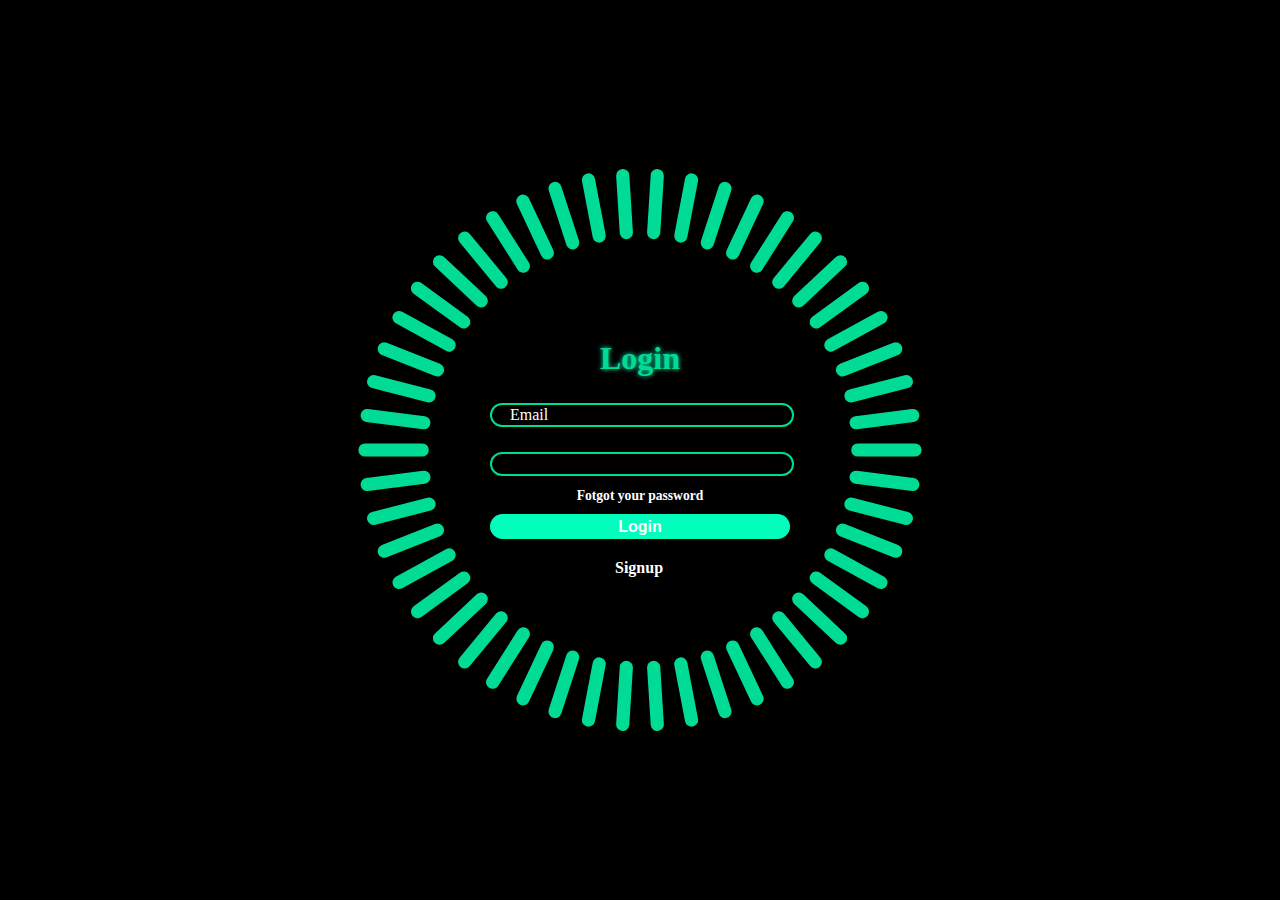
<file: page/login.html>
<!DOCTYPE html>
<html lang="en">
<head>
    <meta charset="UTF-8">
    <meta name="viewport" content="width=device-width, initial-scale=1.0">
    <link rel="stylesheet" href="/css/style.css">
    <title>flux-login</title>
</head>
<body class="body-login">   
    <div class="contenedor">
        <div class="login-box">
            <h2 class="titulo-login">Login</h2>
            <form class="form-login" action="#">
                <div class="input-box">
                    <input class="log" type="email" name="" id="">
                    <label class="log-label" for="Email">Email</label>
                </div>
                <div class="input-box">
                    <input class="log" type="password">
                    <label class="log-label" for="Password"></label>
                </div>
                <div class="forgot-pass">
                    <a href="#">Fotgot your password</a>
                </div>
                <button type="submit" class="btn">
                 Login
                </button>
                <div class="signup-link">
                    <a href="#">Signup</a>
                </div>
            </form>
        </div>
        <span style="--i:0;"></span>
        <span style="--i:1;"></span>
        <span style="--i:2;"></span>
        <span style="--i:3;"></span>
        <span style="--i:4;"></span>
        <span style="--i:5;"></span>
        <span style="--i:6;"></span>
        <span style="--i:7;"></span>
        <span style="--i:8;"></span>
        <span style="--i:9;"></span>
        <span style="--i:10;"></span>
        <span style="--i:11;"></span>
        <span style="--i:12;"></span>
        <span style="--i:13;"></span>
        <span style="--i:14;"></span>
        <span style="--i:15;"></span>
        <span style="--i:16;"></span>
        <span style="--i:17;"></span>
        <span style="--i:18;"></span>
        <span style="--i:19;"></span>
        <span style="--i:20;"></span>
        <span style="--i:21;"></span>
        <span style="--i:22;"></span>
        <span style="--i:23;"></span>
        <span style="--i:24;"></span>
        <span style="--i:25;"></span>
        <span style="--i:26;"></span>
        <span style="--i:27;"></span>
        <span style="--i:28;"></span>
        <span style="--i:29;"></span>
        <span style="--i:30;"></span>
        <span style="--i:31;"></span>
        <span style="--i:32;"></span>
        <span style="--i:33;"></span>
        <span style="--i:34;"></span>
        <span style="--i:35;"></span>
        <span style="--i:36;"></span>
        <span style="--i:37;"></span>
        <span style="--i:38;"></span>
        <span style="--i:39;"></span>
        <span style="--i:40;"></span>
        <span style="--i:41;"></span>
        <span style="--i:42;"></span>
        <span style="--i:43;"></span>
        <span style="--i:44;"></span>
        <span style="--i:45;"></span>
        <span style="--i:46;"></span>
        <span style="--i:47;"></span>
        <span style="--i:48;"></span>
        <span style="--i:49;"></span>
    </div>
</body>
</html>
</file>
<file: css/style.css>
/* RESET CSS */
body{
  margin: 0px;
  padding: 0px;
  font-family: "Roboto", serif;
  box-sizing: border-box;      
}


    
/* ----------------------------------ESTILOS CONTENEDORES: DESKTOP---------------------------------- */
.contenedor-principal{
    background-image: url(/FLUX/img/fondo_principal.jpg);
    background-repeat: no-repeat;
    background-position: center center;
    background-attachment: fixed;
    background-size: cover;
    width: 100%;
    height: 100%;
}
/* -------------------ESTILO LOGO-PRINCIAPL:DESKTOP------------------- */
.logo-principal img{
    position: absolute;
    width: 50px;
    height: 50px;
    top: 5px;
    left: 65px;
    transition: 50s 50s; 
}
.menu-principal, .logo-principal{
    position: fixed;
    z-index: 1;
}

/* -------------------ESTILO DE MENU:DESKTOP------------------- */
.menu-principal{
    background-color: rgb(23,23,23);
    width: 100%;
    height: 60px;
}
.menu-principal .contenedor-menu{
    position: absolute;
    display: inline-block;
    font-weight: bold;
    margin-left: 60%;
    display: flex;
    flex-direction: row;
    gap: 25px;
}
.contenedor-menu li a{
    text-decoration: none;
    font-size: 0.9rem;
    color: white;
}
.contenedor-menu li a:hover{
    color: rgb(0,255,188);
    text-shadow: 0 0 5px rgb(0,255,188);
}
.contenedor-menu li{
    list-style: none;
}

/* ----------------ESTILO DE IMG-TITULO-TEXT-BOTON-FLUX:INDEX---------------- */
.contenedor-principal-img-titulo{
    position: relative;
    bottom: 50px;
}
.contenedor-titulo-boton{
    position: relative;
    display: inline-block;
    width: 600px;
    height: 230px;
    margin-left: 70px;
    top: 250px;
}
.contenedor-titulo-boton h1{
   color:white;
   margin-left: 10px;
   font-size: 3.4rem;
   display: inline-block;
   letter-spacing: 5px;
}
.contenedor-titulo-boton p{
    position: absolute;
    margin-left: 10px;
    top: 105px;
    color:white;
    font-size: 1.3rem;
}
.titulo-flux{
    color: rgb(0,255,188);
}
.titulo-flux:hover{
    text-shadow: 0 0 5px rgb(0,255,188);
}
.contenedor-titulo-boton .explore-our-blog{
    position: absolute;
    color: white;
    font-size: 1.1rem;
    font-weight: bold;
    height: 35px;
    top: 190px;
    left: 10px;
    border-color: rgb(0,255,188);
    border-radius: 5px;
    background-color: rgb(0,255,188);
} 
.explore-our-blog:hover{
    box-shadow: 0 0 5px rgb(0,255,188);
}

/* -----------------ESTILO DE CONTENEDOR IMG----------------- */
.contenedor-img-index{
   position: relative;
   margin-left: 720px;
   bottom: 80px;
}
.contenedor-img-index img{
    width: 550px;
    height: 400px;
}

/* -----------------------------CONTENEDOR PRINCIPAL DE SECTION:DESKTOP----------------------------- */
.contenedor-principal-section{
    position: relative;
    width: 100%;
    height: 2370px;
    background-color: rgb(23,23,23);
}
/* -----------------ESTILO CONTENEDOR PRINCIPAL DE SECTION:TITULO/HR:DESKTOP----------------- */
.contenedor-principal-section h2{
    font-family: "Black Ops One", serif;
    font-weight: 400;
    font-style: normal;
    text-align: center;
    padding-top: 20px;
    color: rgb(0,255,188);
}
.contenedor-principal-section h2:hover{
    text-shadow: 0 0 5px rgb(0,255,188);
}
.contenedor-principal-section hr{
    width: 90%;
    height: 0.8px;
    background-color: rgb(0,255,188);
}      

/* -----------------ESTILO CONTENEDOR PRINCIPAL:PRINCIPAL-LEARNING-CODING-V.TUTORIAL-TECH-CERTIFICATIONS:DESKTOP----------------- */
.contenedor-principal-coding{
    position: absolute;
    display: flex;
    flex-direction: row;
    width: 90%;
    margin-top: 20px;
    margin-left: 5%;
    height: 450px;
    gap: 70px;
}
/* -----------------ESTILO FILAS: PRINCIPAL-LEARNING-CODING-V.TUTORIAL-TECH-CERTIFICATIONS:DESKTOP----------------- */
.contenedor-principal-coding .learning-paths, .contenedor-principal-coding .coding, .contenedor-principal-coding .video-tutorial, .contenedor-principal-coding .tech-certifications{
    flex-direction: row;
    width: 290px;
    height:390px;   
    background-color: rgba(255, 255, 255, 0.1);
    backdrop-filter: blur(10px);
    border: solid 1px rgba(255, 255, 255, 0.5);
    border-radius: 10px;
}
.learning-paths img, .coding img, .video-tutorial img{
    position: absolute;
    top: 40px;
    width: 50px;
    height: 60px;
    margin-left: 30px;
}
.tech-certifications img{
    position: absolute;
    top: 20px;
    width: 90px;
    height: 90px;
    margin-left: 30px;
}

.learning-paths img:hover, .coding img:hover, .video-tutorial img:hover, .tech-certifications img:hover{
    filter: drop-shadow(1px 1px 5px rgb(0,255,188));
}


.learning-paths h2, .coding h2, .video-tutorial h2, .tech-certifications h2{
    position: absolute;
    font-size: 1rem;
    color: white;
    margin-left: 30px;
    top: 140px;
}
.learning-paths p,.coding p, .video-tutorial p, .tech-certifications p{
    position: absolute;
    width: 190px;
    letter-spacing: 1px;
    margin-left: 30px;
    font-size: 0.8rem;
    font-weight: bold;
    color: white;
    top: 200px;
}
.contenido-promo-1 input{
    position: absolute;
    width: 105px;
    height: 25px;
    color: white;
    bottom: 105px;
    left: 30px;
    background-color: rgba(255, 255, 255, 0.1);
    backdrop-filter: blur(4px);
    border: solid 1px rgba(255, 255, 255, 0.1);
    border-radius: 50px;
}
.contenido-promo-1 h5{
    position: absolute;
    font-family: "Black Ops One", serif;
    font-weight: 400;
    font-style: normal;
    text-align: center;
    color: rgb(0,255,188);
    margin-left: 30px;
    top: 320px;
}
.contenido-promo-1 h5:hover{
    filter: 0 0 5px rgb(0,255,188);
}
.contenido-promo-1 img{
    position: absolute;
    width: 35px;
    height: 20px;
    top: 340px;
    margin-left: 220px;
}
.contenido-promo-1 img:hover{
    filter: drop-shadow(1px 1px 5px rgb(0,255,188));
}

/* -----------------ESTILO DE CONTENEDOR PRINCIAPL ABOUT FLUX----------------- */
.about-flux{
    position: relative;
    top: 450px;
}
.contenidoflux, .contenidoflux-2{
    display: flex;
    width: 540px;
    flex-direction: row;
    margin-left: 5%;
    left: 90%;
    margin-top: 20px;
    gap: 30px;
}
.contenido-1{
    width: 180px;
    height: 150px;
    left: 30px;
    background-color: rgba(255, 255, 255, 0.1);
    backdrop-filter: blur(4px);
    border: solid 1px rgba(255, 255, 255, 0.1);
    border-radius: 20px;
}
.contenedor-principal-about-flux p{
    position: absolute;
    width: 540px;
    height: 70px;
    top: 270px;
    margin-left: 5%;
    color: white;
    font-size: 0.8rem;
    font-weight: bold;
    text-align: justify;
    letter-spacing: 1.5px;
}
.contenido-2{
    position: absolute;
    width: 540px;
    height: 150px;
    top: 370px;
    background-color: rgba(255, 255, 255, 0.1);
    backdrop-filter: blur(4px);
    border: solid 1px rgba(255, 255, 255, 0.1);
    border-radius: 20px;
}
.contenedor-h3{
    display: flex;
    flex-direction: row;
    gap: 50px;   
}
.contenedor-h3 h3{
    font-size: 2.5rem;
    margin-left: 48px;
    color: rgb(0,255,188);
}
.contenedor-h3 h3:hover{
    text-shadow: 0 0 5px rgb(0,255,188);
}
.contenedor-h6{
    display: flex;
    flex-direction: row;
    gap: 50px;
}
.contenedor-h6 h5{
    position: relative;
    margin-left: 50px;
    bottom: 50px;   
    color: white;
}
.contenedor-img-aboutflux{
    position: relative;
    display: inline-block;
    left: 675px;
    bottom: 170px;
    width: 675px;
    height:430px;
}
.contenedor-img-aboutflux img{ 
    width: 675px;
    height:430px;
    filter: grayscale(90%);
    border-radius: 30px;
}


/* ----------------- ----------------- */
.latest-blog-posts{
    position: relative;
    top: 350px;
    height: 650px;
} 
.contenedor-latest-img-text{
    display: flex;
    flex-direction: row;
    margin-top: 45px;
    margin-left: 5%;
    gap: 100px;
}
.etiquetas-tech{
    background-color: rgba(255, 255, 255, 0.1);
    backdrop-filter: blur(4px);
    border-radius: 40px 5px 5px 5px;
    border: solid 1px rgba(255, 255, 255, 0.1);
    width: 380px;
    height: 520px;
}
.img-etiqueta-1, .img-etiqueta-2, .img-etiqueta-3{
    width: 380px;
    height: 250px;   
    filter: grayscale(90%);
    border-radius: 40px 5px 0px 0px;
}
.etiquetas-tech h3{
    margin-left: 30px;
    margin-top: 30px;
    font-size: 0.7rem;
    color: white;
    font-weight: bold;
    font-family: "Black Ops One", serif;
    font-weight: 400;
    font-style: normal;
} 
.etiquetas-tech h3:hover{
    text-shadow: 0 0 5px rgb(0,255,188);
}
.etiquetas-tech input{
    width: 90px;
    height: 25px;
    font-size: 0.8rem;
    color: white;
    position: relative;
    bottom: 30px;
    margin-left: 5px;
    left: 150px;
    background-color: rgba(255, 255, 255, 0.1);
    backdrop-filter: blur(4px);
    border: solid 1px rgba(255, 255, 255, 0.1);
    border-radius: 50px;    
}
.etiquetas-tech h4{
    color: white;
    margin-left: 30px;
    margin-top: 0px;
    font-weight: bold;
    font-family: "Black Ops One", serif;
    font-weight: 400;
    font-style: normal;
    font-size: 0.95rem;
}
.etiquetas-tech h5{
    color: white;
    width: 300px;
    margin-left: 30px;
}
.etiquetas-tech h6{
    position: absolute;
    font-family: "Black Ops One", serif;
    font-weight: 400;
    font-style: normal;
    text-align: center;
    color: rgb(0,255,188);
    margin-left: 30px; 
}
.etiquetas-tech h6:hover{
    text-shadow: 0 0 5px rgb(0,255,188);
}


/*------- ESTILO DE CONTENEDOR DE COMENTARIOS -------*/
.what-our-readers-say{
    position: relative;
    top: 400px;
    height: 430px;
    background-color: rgb(23,23,23);
}
.contenedor-ppal-comentarios{
    position: absolute;
    display: flex;
    flex-direction: row;
    width: 90%;
    left: 5%;
    top: 130px;
    gap: 50px;
    height: 300px;
} 
.comentarios{
    width: 450px;
    height: 250px;
    background-color: rgba(255, 255, 255, 0.1);
    backdrop-filter: blur(4px);
    border: solid 1px rgba(255, 255, 255, 0.1);
    border-radius: 20px;
}

/* -----------------------ESTILO DE BLOQUE ENVIO-DE-CORREO------------------------ */
.contenedor-pppal-correo{
    background-image: url(/FLUX/img/fondo_principal.jpg);
    background-repeat: no-repeat;
    background-position: center center;
    background-attachment: fixed;
    background-size: cover;
    width: 100%;
    height: 80%;
}
.ppal-division-correo{
    position: relative;
    top: 450px;
    width: 190vh;
    margin-left: 35px;
    height: 600px;
} 
.detalle-correo{
    position: absolute;
    width: 95vh;
    height: 600px;
    background-color: rgba(255, 255, 255, 0.1);
    backdrop-filter: blur(4px);
    border: solid 1px rgba(255, 255, 255, 0.1);
    border-radius: 20px 0px 0px 20px;
}
.detalle-correo h2, .ingreso-correo h2{
    position: relative;
    font-size: 2.2rem;
    bottom: 20px;
}
.detalle-correo hr, .ingreso-correo hr{
    position: absolute;
    top: 60px;
    left: 5%;
}
.detalle-correo p{
    color: white;
    position: absolute;
    width: 85vh;
    left: 5vh;
    top: 80px;
    font-weight: 600;
    justify-content: center;
    text-align: justify;
}
.contenedor-socialink{
    position: relative;
    display: flex;
    flex-direction: column;
    left: 5%;
    width: 6vh;
    gap: 30px;
    height: 300px;
    top: 100px;
} 
.contenedor-socialink .img-socialink{
    width: 40px;
}
.contenedor-socialink .img-socialink:hover{
    filter: drop-shadow(1px 1px 5px rgb(0,255,188));
}
.contenedor-text-socialink{
    position: relative;
    display: flex;
    flex-direction: column;
    left: 16%;
    width: 30vh;
    gap: 17px;
    height: 300px;
    bottom: 210px;
}
.text-socialink{
    color: white;
    font-size: 0.9rem;
    font-weight: 600;
}
.text-socialink-websitvisite{
    font-size: 0.9rem;
    font-weight: 600;
    color: rgb(0,255,188);
} 
.text-socialink-websitvisite:hover{
    text-shadow: 0 0 5px rgb(0,255,188);
}


/* --------------PROGRAMAR MAÑANA------------------ */
.ingreso-correo{
    position: absolute;
    width: 90vh;
    left: 95vh;
    height: 600px;
    background-color: rgba(255, 255, 255, 0.1);
    backdrop-filter: blur(4px);
    border: solid 1px rgba(255, 255, 255, 0.1);
    border-radius: 0px 20px 20px 0px;
}
.contenedor-correo{
    position: absolute;
    top: 100px;
    width: 85vh;
    height: 450px;
}
.form-correo-flux{
    width: 100%;
    padding: 0 50px;
}
.input-correo{
    position: relative;
    margin: 45px 0;
    font-family: "Black Ops One", serif;
    font-weight: 400;
    font-style: normal;
}
.env{
    width: 75%;
    height: 35px;
    font-family: "Black Ops One", serif;
    font-weight: 400;
    font-style: normal;
    background: transparent;
    border: 2px solid rgb(0,220,150);
    outline: none;
    border-radius: 40px;
    font-size: 1rem;
    color: white;
    padding: 0 20px;
    transition: .5s ease;
}

.env-correo{
    position: absolute;
    top: 50%;
    left: 20px;
    transform: translateY(-50%);
    font-size: 1em;
    color: #fff;
    pointer-events: none;
    transition: .5s ease;  
    font-family: "Black Ops One", serif;
    font-weight: 400;
    font-style: normal; 
}
.env:focus~.env-correo{
    top: -9px;
    font-size: .9em;
    font-weight: bold;
    background: transparent;
    padding: 0 5px;
    color: white;

}
.env-correo:hover{
    color: transparent;
}
.correo-btn{
    width: 82%;
    height: 35px;
    background: rgb(0,255,188);
    border: none;
    outline: none;
    border-radius: 40px;
    cursor: pointer;
    font-size: 1em;
    color: white;
    font-weight: 600;
}
.correo-btn:hover{
    box-shadow: 0 0 5px rgb(0,255,188);
}








/* -----------------------ESTILOS CONTENEDORES: DESKTOP-NOTEBOOK--------------------------------- */
@media screen and (min-width: 960px) and (max-width: 1280px){
    
/* ----------------------------------ESTILOS CONTENEDORES: DESKTOP---------------------------------- */
.contenedor-principal{
    background-image: url(/img/fondo_principal.jpg);
    background-repeat: no-repeat;
    background-position: center center;
    background-attachment: fixed;
    background-size: cover;
    width: 100%;
    height: 100%;
}
/* -------------------ESTILO LOGO-PRINCIAPL:DESKTOP------------------- */
.logo-principal img{
    position: absolute;
    width: 50px;
    height: 50px;
    top: 5px;
    left: 65px;
    transition: 50s 50s; 
}
.menu-principal, .logo-principal{
    position: fixed;
    z-index: 1;
}
    
/* -------------------ESTILO DE MENU:DESKTOP------------------- */
.menu-principal{
    background-color: rgb(23,23,23);
    width: 100%;
    height: 60px;
}
.menu-principal .contenedor-menu{
    position: absolute;
    display: inline-block;
    font-weight: bold;
    margin-left: 680px;
    display: flex;
    flex-direction: row;
    gap: 25px;
}
.contenedor-menu li a{
    text-decoration: none;
    font-size: 0.9rem;
    color: white;
}
.contenedor-menu li a:hover{
    color: rgb(0,255,188);
    text-shadow: 0 0 5px rgb(0,255,188);
}
.contenedor-menu li{
    list-style: none;
}
    
/* ----------------ESTILO DE IMG-TITULO-TEXT-BOTON-FLUX:INDEX---------------- */
.contenedor-principal-img-titulo{
    position: relative;
    bottom: 50px;
}
.contenedor-titulo-boton{
    position: relative;
    display: inline-block;
    width: 600px;
    height: 230px;
    margin-left: 70px;
    top: 250px;
}
.contenedor-titulo-boton h1{
    color:white;
    margin-left: 10px;
    font-size: 3.4rem;
    display: inline-block;
    letter-spacing: 5px;
}
.contenedor-titulo-boton p{
    position: absolute;
    margin-left: 10px;
    top: 105px;
    color:white;
    font-size: 1.3rem;
}
.titulo-flux{
    color: rgb(0,255,188);
}
.titulo-flux:hover{
    text-shadow: 0 0 5px rgb(0,255,188);
}
.contenedor-titulo-boton .explore-our-blog{
    position: absolute;
    color: white;
    font-size: 1.1rem;
    font-weight: bold;
    height: 35px;
    top: 190px;
    left: 10px;
    border-color: rgb(0,255,188);
    border-radius: 5px;
    background-color: rgb(0,255,188);
} 
.explore-our-blog:hover{
    box-shadow: 0 0 5px rgb(0,255,188);
}
    
/* -----------------ESTILO DE CONTENEDOR IMG----------------- */
.contenedor-img-index{
    position: relative;
    margin-left: 680px;
    bottom: 80px;
}
.contenedor-img-index img{
    width: 530px;
    height: 400px;
}
    
/* -----------------------------CONTENEDOR PRINCIPAL DE SECTION:DESKTOP----------------------------- */
.contenedor-principal-section{
    position: relative;
    width: 100%;
    height: 2370px;
    background-color: rgb(23,23,23);
}
/* -----------------ESTILO CONTENEDOR PRINCIPAL DE SECTION:TITULO/HR:DESKTOP----------------- */
.contenedor-principal-section h2{
    font-family: "Black Ops One", serif;
    font-weight: 400;
    font-style: normal;
    text-align: center;
    padding-top: 20px;
    color: rgb(0,255,188);
}
.contenedor-principal-section h2:hover{
    text-shadow: 0 0 5px rgb(0,255,188);
}
.contenedor-principal-section hr{
    width: 90%;
    height: 0.8px;
    background-color: rgb(0,255,188);
}      
    
/* -----------------ESTILO CONTENEDOR PRINCIPAL:PRINCIPAL-LEARNING-CODING-V.TUTORIAL-TECH-CERTIFICATIONS:DESKTOP----------------- */
.contenedor-principal-coding{
    position: absolute;
    display: flex;
    flex-direction: row;
    width: 90%;
    margin-top: 20px;
    margin-left: 5%;
    height: 450px;
    gap: 70px;
}
/* -----------------ESTILO FILAS: PRINCIPAL-LEARNING-CODING-V.TUTORIAL-TECH-CERTIFICATIONS:DESKTOP----------------- */
.contenedor-principal-coding .learning-paths, .contenedor-principal-coding .coding, .contenedor-principal-coding .video-tutorial, .contenedor-principal-coding .tech-certifications{
    flex-direction: row;
    width: 250px;
    height:350px;   
    background-color: rgba(255, 255, 255, 0.1);
    backdrop-filter: blur(10px);
    border: solid 1px rgba(255, 255, 255, 0.5);
    border-radius: 10px;
}
.learning-paths h2, .coding h2, .video-tutorial h2, .tech-certifications h2{
    position: absolute;
    font-size: 1rem;
    color: white;
    margin-left: 30px;
    top: 140px;
}
.learning-paths p,.coding p, .video-tutorial p, .tech-certifications p{
    position: absolute;
    width: 190px;
    letter-spacing: 1px;
    margin-left: 30px;
    font-size: 0.8rem;
    font-weight: bold;
    color: white;
    top: 200px;
}
.contenido-promo-1 input{
    position: absolute;
    width: 105px;
    height: 25px;
    color: white;
    bottom: 65px;
    left: 30px;
    background-color: rgba(255, 255, 255, 0.1);
    backdrop-filter: blur(4px);
    border: solid 1px rgba(255, 255, 255, 0.1);
    border-radius: 50px;
}
.contenido-promo-1 h5{
    position: absolute;
    font-family: "Black Ops One", serif;
    font-weight: 400;
    font-style: normal;
    text-align: center;
    color: rgb(0,255,188);
    margin-left: 30px;
    top: 290px;
}
.contenido-promo-1 h5:hover{
    text-shadow: 0 0 5px rgb(0,255,188);
}
.contenido-promo-1 img{
    position: absolute;
    width: 60px;
    height: 30px;
    top: 305px;
    margin-left: 170px;
}
.contenido-promo-1 img:hover{
    width: 65px;
    height: 35px;
}
    
/* -----------------ESTILO DE CONTENEDOR PRINCIAPL ABOUT FLUX----------------- */
.about-flux{
    position: relative;
    top: 450px;
}
.contenidoflux, .contenidoflux-2{
    display: flex;
    width: 540px;
    flex-direction: row;
    margin-left: 5%;
    left: 90%;
    margin-top: 20px;
    gap: 30px;
}
.contenido-1{
    width: 180px;
    height: 150px;
    left: 30px;
    background-color: rgba(255, 255, 255, 0.1);
    backdrop-filter: blur(4px);
    border: solid 1px rgba(255, 255, 255, 0.1);
    border-radius: 20px;
}
.contenedor-principal-about-flux p{
    position: absolute;
    width: 540px;
    height: 70px;
    top: 270px;
    margin-left: 5%;
    color: white;
    font-size: 0.8rem;
    font-weight: bold;
    text-align: justify;
    letter-spacing: 1.5px;
}
.contenido-2{
    position: absolute;
    width: 540px;
    height: 150px;
    top: 370px;
    background-color: rgba(255, 255, 255, 0.1);
    backdrop-filter: blur(4px);
    border: solid 1px rgba(255, 255, 255, 0.1);
    border-radius: 20px;
}
.contenedor-h3{
    display: flex;
    flex-direction: row;
    gap: 50px;   
}
.contenedor-h3 h3{
    font-size: 2.5rem;
    margin-left: 48px;
    color: rgb(0,255,188);
}
.contenedor-h3 h3:hover{
    text-shadow: 0 0 5px rgb(0,255,188);
}
.contenedor-h6{
    display: flex;
    flex-direction: row;
    gap: 50px;
}
.contenedor-h6 h5{
    position: relative;
    margin-left: 50px;
    bottom: 50px;   
    color: white;
}
.contenedor-img-aboutflux{
    position: relative;
    display: inline-block;
    left: 610px;
    bottom: 170px;
    width: 540px;
    height:430px;
}
.contenedor-img-aboutflux img{ 
    width: 540px;
    height:430px;
    filter: grayscale(90%);
    border-radius: 30px;
}
    
    
/* -----------------ESTILO CONTENEDOR: LATEST-BLOGG-POST ----------------- */
.latest-blog-posts{
    position: relative;
    top: 350px;
    height: 650px;
} 
.contenedor-latest-img-text{
    display: flex;
    flex-direction: row;
    margin-top: 45px;
    margin-left: 5%;
    gap: 50px;
}
.etiquetas-tech{
    background-color: rgba(15, 15, 15, 0.1);
    backdrop-filter: blur(4px);
    border-radius: 40px 5px 5px 5px;
    border: solid 1px rgba(255, 255, 255, 0.1);
    width: 350px;
    height: 500px;
}
.img-etiqueta-1, .img-etiqueta-2, .img-etiqueta-3{
    width: 350px;
    height: 250px;   
    filter: grayscale(90%);
    border-radius: 40px 5px 0px 0px;
}
.etiquetas-tech h3{
    margin-left: 30px;
    margin-top: 25px;
    font-size: 0.7rem;
    color: white;
    font-weight: bold;
    font-family: "Black Ops One", serif;
    font-weight: 400;
    font-style: normal;
} 
.etiquetas-tech h3:hover{
    text-shadow: 0 0 5px rgb(0,255,188);
}
.etiquetas-tech input{
    width: 90px;
    height: 25px;
    font-size: 0.8rem;
    color: white;
    position: relative;
    bottom: 30px;
    margin-left: 5px;
    left: 150px;
    background-color: rgba(255, 255, 255, 0.1);
    backdrop-filter: blur(4px);
    border: solid 1px rgba(255, 255, 255, 0.1);
    border-radius: 50px;    
}
.etiquetas-tech h4{
    color: white;
    margin-left: 30px;
    margin-top: 0px;
    font-weight: bold;
    font-family: "Black Ops One", serif;
    font-weight: 400;
    font-style: normal;
    font-size: 0.95rem;
}
.etiquetas-tech h5{
    color: white;
    width: 300px;
    margin-left: 30px;
}
.etiquetas-tech h6{
    position: absolute;
    font-family: "Black Ops One", serif;
    font-weight: 400;
    font-style: normal;
    text-align: center;
    color: rgb(0,255,188);
    margin-left: 30px; 
}
.etiquetas-tech h6:hover{
    text-shadow: 0 0 5px rgb(0,255,188);
}
    
    
/*------- ESTILO DE CONTENEDOR DE COMENTARIOS -------*/
    .what-our-readers-say{
    position: relative;
    top: 400px;
    height: 430px;
    background-color: rgb(23,23,23);
}
.contenedor-ppal-comentarios{
    position: absolute;
    display: flex;
    flex-direction: row;
    width: 90%;
    left: 5%;
    top: 130px;
    gap: 20px;
    height: 300px;
} 
.comentarios{
    width: 400px;
    height: 250px;
    background-color: rgba(255, 255, 255, 0.1);
    backdrop-filter: blur(4px);
    border: solid 1px rgba(255, 255, 255, 0.1);
    border-radius: 20px;
}
    
.contenedor-pppal-correo{
    background-image: url(/img/fondo_principal.jpg);
    background-repeat: no-repeat;
    background-position: center center;
    background-attachment: fixed;
    background-size: cover;
    width: 100%;
    height: 80%;
}
/* .ppal-division-correo{
        
} */
}


@media screen and (min-width: 440px) and (max-width: 926px){

} 
 





/* -----------------ESTILO DE LOGIN-PAGE-FLUX----------------- */
.body-login{
    display: flex;
    justify-content: center;
    align-items: center;
    min-height: 100vh;
    background-color: black;
}

.contenedor{
    position: relative;
    width: 256px;
    height: 256px;
    display: flex;
    justify-content: center;
    align-items: center;
}
  
.contenedor span{
    position: absolute;
    left: 0;
    width: 32px;
    height: 6px;
    background-color: rgb(0,220,150);
    border-radius: 8px;
    transform-origin: 128px;
    transform: scale(2.2) rotate(calc(var(--i) * (360deg/50)));
    animation: blink 3s linear infinite;
    animation-delay: calc(var(--i) * (3s / 50));
}

@keyframes blink{
    0%{
        box-shadow: 0 0 5px rgb(0,255,188);
    }
    25%{
        box-shadow: 0 0 5px rgb(0,255,188);
    }
}

.login-box{
    position: absolute;
    width: 400px;
}

.form-login{
    width: 100%;
    padding: 0 50px;
}

.titulo-login{
    font-size: 2rem;
    font-family: "Black Ops One", serif;
    font-weight: 800;
    font-style: normal;
    text-shadow: 0 0 5px rgb(0,255,188);
    color: rgb(0,220,150);
    text-align: center;
}

.input-box{
    position: relative;
    margin: 25px 0;
    font-family: "Black Ops One", serif;
    font-weight: 400;
    font-style: normal;
}

.log {
    width: 65%;
    height: 20px;
    font-family: "Black Ops One", serif;
    font-weight: 400;
    font-style: normal;
    background: transparent;
    border: 2px solid rgb(0,220,150);
    outline: none;
    border-radius: 40px;
    font-size: 1rem;
    color: white;
    padding: 0 20px;
    transition: .5s ease;
}

.log:focus{
    text-shadow: 0 0 5px rgb(0,255,188);
}

.log-label{
    position: absolute;
    top: 50%;
    left: 20px;
    transform: translateY(-50%);
    font-size: 1em;
    color: #fff;
    pointer-events: none;
    transition: .5s ease;  
    font-family: "Black Ops One", serif;
    font-weight: 400;
    font-style: normal; 
}

.log:focus~.log-label{
    top: -9px;
    font-size: .9em;
    font-weight: bold;
    background-color: black; 
    padding: 0 5px;
    color: white;
}

.forgot-pass{
    margin: -15px 0 10px;
    text-align: center;
}

.forgot-pass a{
    font-size: .85em;
    position: relative;
    right: 50px;
    color: white;
    text-decoration: none;
    font-weight: 600;
}

.btn{
    width: 75%;
    height: 25px;
    background: rgb(0,255,188);
    border: none;
    outline: none;
    border-radius: 40px;
    cursor: pointer;
    font-size: 1em;
    color: white;
    font-weight: 600;
}

.btn:hover{
    box-shadow: 0 0 5px rgb(0,255,188);
}

.signup-link{
    margin: 20px 0 10px;
    position: relative;
    left: 125px;
    font-family: "Black Ops One", serif;
    font-weight: 600;
    font-style: normal;
}

.signup-link a{
    font-size: 1em;
    text-decoration: none;
    outline: none;
    color: white;
    font-weight: 600;
}








/* ------------------------ESTILO-PAGE-BLOG-FLUX------------------------ */
/* *{
    margin: 0;
    padding: 0;
}

body{
    background: #000;
}

canvas{
    display: block;
} */

.bodyscene{
    display: flex;
    margin: 0;
    align-items: center;
    justify-content: center;
    height: 100vh;
    background-color: aquamarine;
}
#scene{
    width: 98vmin;
    height: 98vmin;
}
</file>
